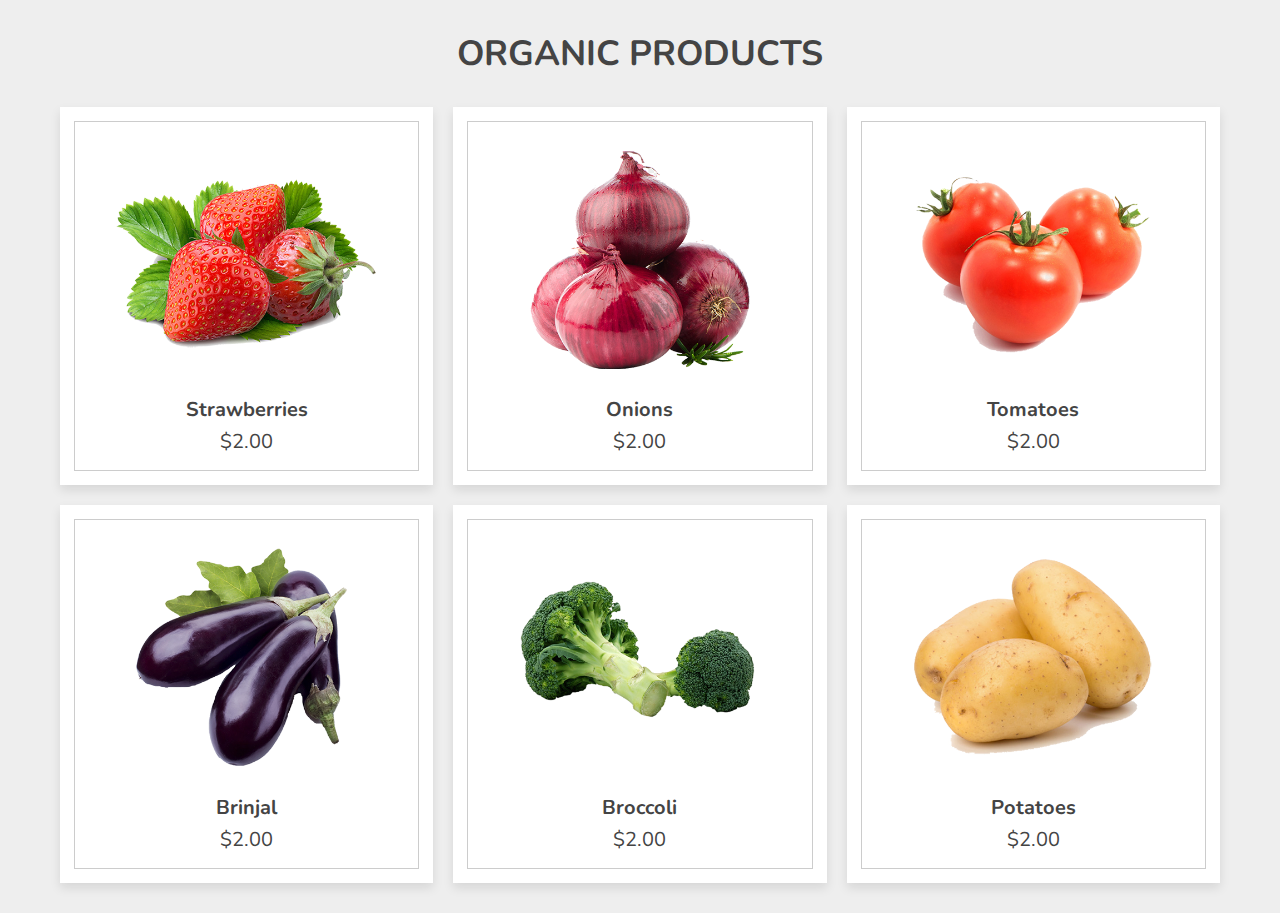
<file: static/templates/index.html>
<!DOCTYPE html>
<html lang="en">
<head>
   <meta charset="UTF-8">
   <meta http-equiv="X-UA-Compatible" content="IE=edge">
   <meta name="viewport" content="width=device-width, initial-scale=1.0">
   
   <!-- font awesome cdn link  -->
   <link rel="stylesheet" href="https://cdnjs.cloudflare.com/ajax/libs/font-awesome/5.15.4/css/all.min.css">

   <!-- custom css file link  -->
   <link rel="stylesheet" href="css/style.css">

   <!-- custom js file link  -->
   <script src="js/script.js" defer></script>

</head>
<body>
   
<div class="container">

   <h3 class="title"> organic products </h3>

   <div class="products-container">

      <div class="product" data-name="p-1">
         <img src="images/1.png" alt="">
         <h3>strawberries</h3>
         <div class="price">$2.00</div>
      </div>

      <div class="product" data-name="p-2">
         <img src="images/2.png" alt="">
         <h3>onions</h3>
         <div class="price">$2.00</div>
      </div>

      <div class="product" data-name="p-3">
         <img src="images/3.png" alt="">
         <h3>tomatoes</h3>
         <div class="price">$2.00</div>
      </div>

      <div class="product" data-name="p-4">
         <img src="images/4.png" alt="">
         <h3>brinjal</h3>
         <div class="price">$2.00</div>
      </div>

      <div class="product" data-name="p-5">
         <img src="images/5.png" alt="">
         <h3>broccoli</h3>
         <div class="price">$2.00</div>
      </div>

      <div class="product" data-name="p-6">
         <img src="images/6.png" alt="">
         <h3>potatoes</h3>
         <div class="price">$2.00</div>
      </div>

   </div>

</div>

<div class="products-preview">

   <div class="preview" data-target="p-1">
      <i class="fas fa-times"></i>
      <img src="images/1.png" alt="">
      <h3>organic strawberries</h3>
      <div class="stars">
         <i class="fas fa-star"></i>
         <i class="fas fa-star"></i>
         <i class="fas fa-star"></i>
         <i class="fas fa-star"></i>
         <i class="fas fa-star-half-alt"></i>
         <span>( 250 )</span>
      </div>
      <p>Lorem ipsum dolor sit amet consectetur adipisicing elit. Consequatur, dolorem.</p>
      <div class="price">$2.00</div>
      <div class="buttons">
         <a href="#" class="buy">buy now</a>
         <a href="#" class="cart">add to cart</a>
      </div>
   </div>

   <div class="preview" data-target="p-2">
      <i class="fas fa-times"></i>
      <img src="images/2.png" alt="">
      <h3>organic onions</h3>
      <div class="stars">
         <i class="fas fa-star"></i>
         <i class="fas fa-star"></i>
         <i class="fas fa-star"></i>
         <i class="fas fa-star"></i>
         <i class="fas fa-star-half-alt"></i>
         <span>( 250 )</span>
      </div>
      <p>Lorem ipsum dolor sit amet consectetur adipisicing elit. Consequatur, dolorem.</p>
      <div class="price">$2.00</div>
      <div class="buttons">
         <a href="#" class="buy">buy now</a>
         <a href="#" class="cart">add to cart</a>
      </div>
   </div>

   <div class="preview" data-target="p-3">
      <i class="fas fa-times"></i>
      <img src="images/3.png" alt="">
      <h3>organic tomatoes</h3>
      <div class="stars">
         <i class="fas fa-star"></i>
         <i class="fas fa-star"></i>
         <i class="fas fa-star"></i>
         <i class="fas fa-star"></i>
         <i class="fas fa-star-half-alt"></i>
         <span>( 250 )</span>
      </div>
      <p>Lorem ipsum dolor sit amet consectetur adipisicing elit. Consequatur, dolorem.</p>
      <div class="price">$2.00</div>
      <div class="buttons">
         <a href="#" class="buy">buy now</a>
         <a href="#" class="cart">add to cart</a>
      </div>
   </div>

   <div class="preview" data-target="p-4">
      <i class="fas fa-times"></i>
      <img src="images/4.png" alt="">
      <h3>organic brinjal</h3>
      <div class="stars">
         <i class="fas fa-star"></i>
         <i class="fas fa-star"></i>
         <i class="fas fa-star"></i>
         <i class="fas fa-star"></i>
         <i class="fas fa-star-half-alt"></i>
         <span>( 250 )</span>
      </div>
      <p>Lorem ipsum dolor sit amet consectetur adipisicing elit. Consequatur, dolorem.</p>
      <div class="price">$2.00</div>
      <div class="buttons">
         <a href="#" class="buy">buy now</a>
         <a href="#" class="cart">add to cart</a>
      </div>
   </div>

   <div class="preview" data-target="p-5">
      <i class="fas fa-times"></i>
      <img src="images/5.png" alt="">
      <h3>organic broccoli</h3>
      <div class="stars">
         <i class="fas fa-star"></i>
         <i class="fas fa-star"></i>
         <i class="fas fa-star"></i>
         <i class="fas fa-star"></i>
         <i class="fas fa-star-half-alt"></i>
         <span>( 250 )</span>
      </div>
      <p>Lorem ipsum dolor sit amet consectetur adipisicing elit. Consequatur, dolorem.</p>
      <div class="price">$2.00</div>
      <div class="buttons">
         <a href="#" class="buy">buy now</a>
         <a href="#" class="cart">add to cart</a>
      </div>
   </div>

   <div class="preview" data-target="p-6">
      <i class="fas fa-times"></i>
      <img src="images/6.png" alt="">
      <h3>organic potatoes</h3>
      <div class="stars">
         <i class="fas fa-star"></i>
         <i class="fas fa-star"></i>
         <i class="fas fa-star"></i>
         <i class="fas fa-star"></i>
         <i class="fas fa-star-half-alt"></i>
         <span>( 250 )</span>
      </div>
      <p>Lorem ipsum dolor sit amet consectetur adipisicing elit. Consequatur, dolorem.</p>
      <div class="price">$2.00</div>
      <div class="buttons">
         <a href="#" class="buy">buy now</a>
         <a href="#" class="cart">add to cart</a>
      </div>
   </div>

</div>

</body>
</html>
</file>
<file: static/templates/css/style.css>
@import url('https://fonts.googleapis.com/css2?family=Nunito:wght@200;300;400;500;600&display=swap');

*{
   font-family: 'Nunito', sans-serif;
   margin:0; padding:0;
   box-sizing: border-box;
   outline: none; border:none;
   text-decoration: none;
   transition: all .2s linear;
   text-transform: capitalize;
}

html{
   font-size: 62.5%;
   overflow-x: hidden;
}

body{
   background: #eee;
}

.container{
   max-width: 1200px;
   margin:0 auto;
   padding:3rem 2rem;
}

.container .title{
   font-size: 3.5rem;
   color:#444;
   margin-bottom: 3rem;
   text-transform: uppercase;
   text-align: center;
}

.container .products-container{
   display: grid;
   grid-template-columns: repeat(auto-fit, minmax(30rem, 1fr));
   gap:2rem;
}

.container .products-container .product{
   text-align: center;
   padding:3rem 2rem;
   background: #fff;
   box-shadow: 0 .5rem 1rem rgba(0,0,0,.1);
   outline: .1rem solid #ccc;
   outline-offset: -1.5rem;
   cursor: pointer;
}

.container .products-container .product:hover{
   outline: .2rem solid #222;
   outline-offset: 0;
}

.container .products-container .product img{
   height: 25rem;
}

.container .products-container .product:hover img{
   transform: scale(.9);
}

.container .products-container .product h3{
   padding:.5rem 0;
   font-size: 2rem;
   color:#444;
}

.container .products-container .product:hover h3{
   color:#27ae60;
}

.container .products-container .product .price{
   font-size: 2rem;
   color:#444;
}

.products-preview{
   position: fixed;
   top:0; left:0;
   min-height: 100vh;
   width: 100%;
   background: rgba(0,0,0,.8);
   display: none;
   align-items: center;
   justify-content: center;
}

.products-preview .preview{
   display: none;
   padding:2rem;
   text-align: center;
   background: #fff;
   position: relative;
   margin:2rem;
   width: 40rem;
}

.products-preview .preview.active{
   display: inline-block;
}

.products-preview .preview img{
   height: 30rem;
}

.products-preview .preview .fa-times{
   position: absolute;
   top:1rem; right:1.5rem;
   cursor: pointer;
   color:#444;
   font-size: 4rem;
}

.products-preview .preview .fa-times:hover{
   transform: rotate(90deg);
}

.products-preview .preview h3{
   color:#444;
   padding:.5rem 0;
   font-size: 2.5rem;
}

.products-preview .preview .stars{
   padding:1rem 0;
   font-size: 1.7rem;
}

.products-preview .preview .stars i{
   color:#27ae60;
}

.products-preview .preview .stars span{
   color:#999;
}

.products-preview .preview p{
   line-height: 1.5;
   padding:1rem 0;
   font-size: 1.6rem;
   color:#777;
}

.products-preview .preview .price{
   padding:1rem 0;
   font-size: 2.5rem;
   color:#27ae60;
}

.products-preview .preview .buttons{
   display: flex;
   gap:1.5rem;
   flex-wrap: wrap;
   margin-top: 1rem;
}

.products-preview .preview .buttons a{
   flex:1 1 16rem;
   padding:1rem;
   font-size: 1.8rem;
   color:#444;
   border:.1rem solid #444;
}

.products-preview .preview .buttons a.cart{
   background: #444;
   color:#fff;
}

.products-preview .preview .buttons a.cart:hover{
   background: #111;
}

.products-preview .preview .buttons a.buy:hover{
   background: #444;
   color:#fff;
}


@media (max-width:991px){

   html{
      font-size: 55%;
   }

}

@media (max-width:768px){

   .products-preview .preview img{
      height: 25rem;
   }

}

@media (max-width:450px){

   html{
      font-size: 50%;
   }

}
</file>
